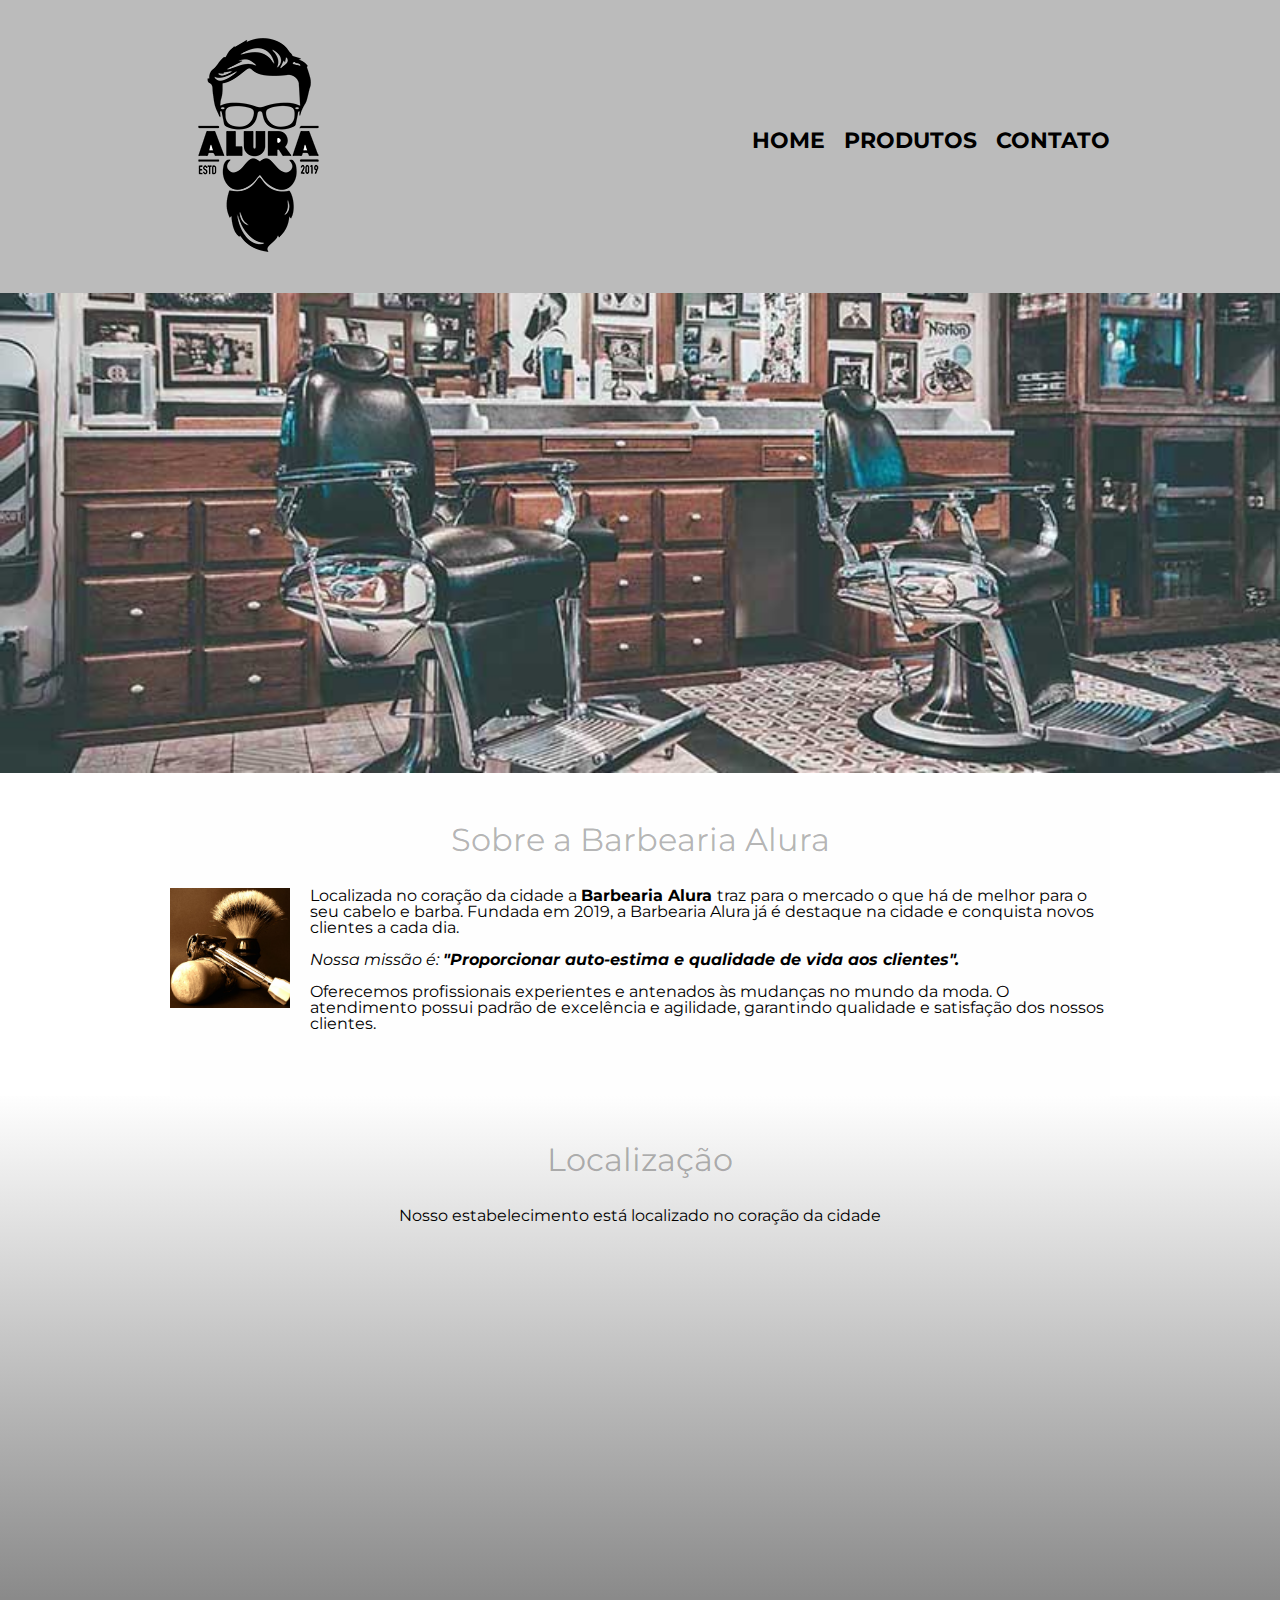
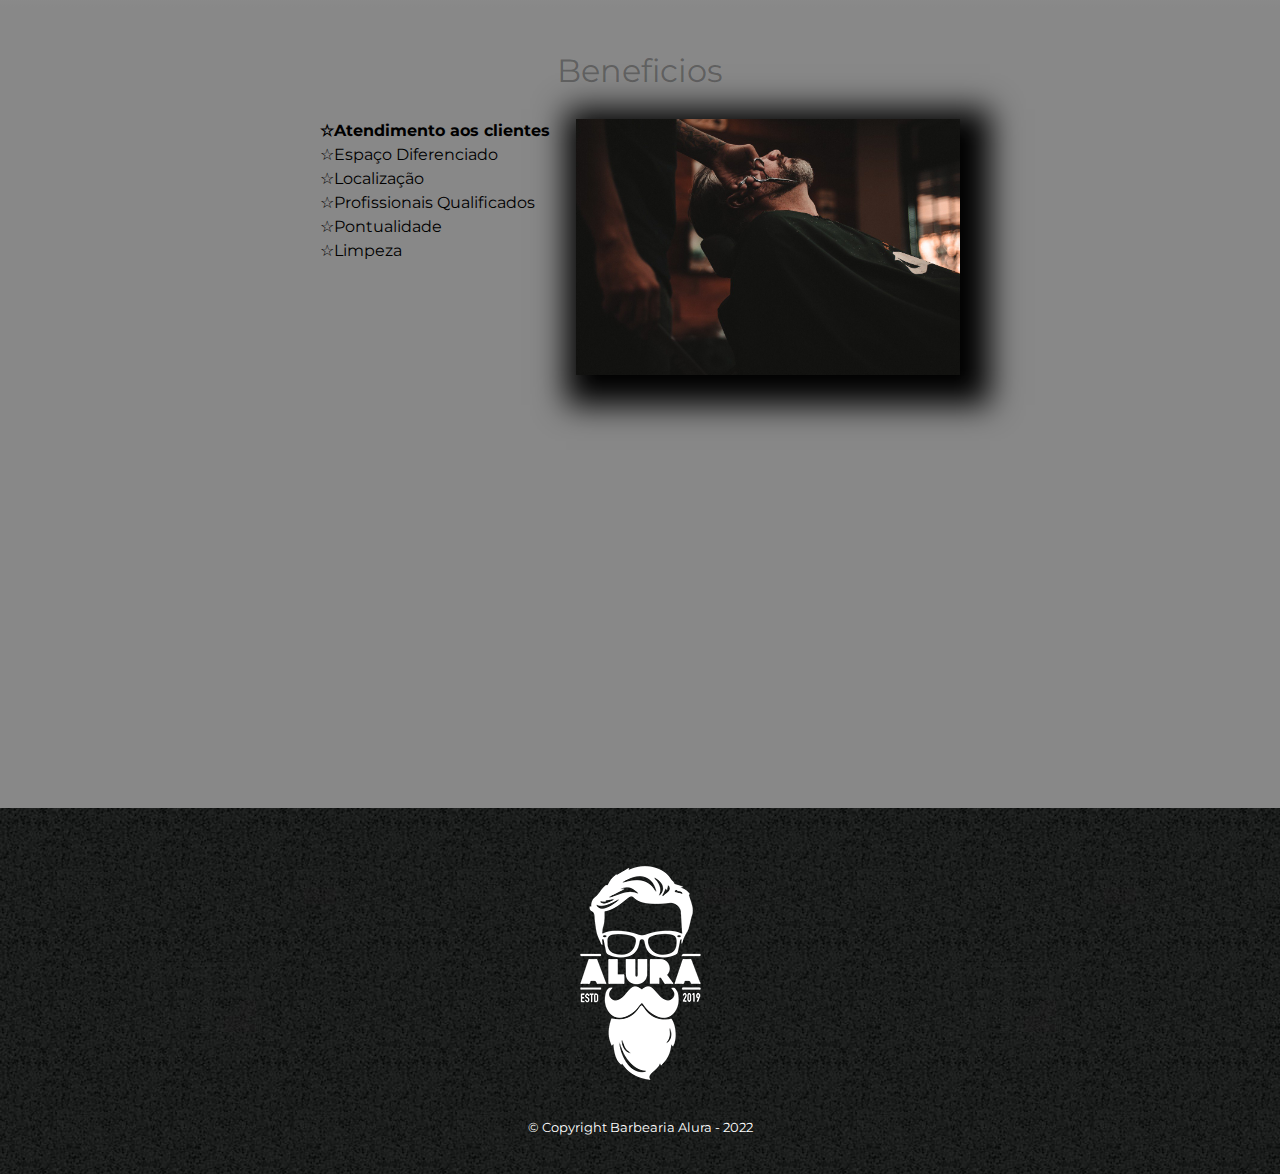
<file: index.html>
<!DOCTYPE html>
<html lang = "pt-br">
<head>
	<meta charset="UTF-8">
	<meta name="viewport" content="width=device-width">
	<title> Barbearia Alura </title>
	<link rel="stylesheet" href="reset.css">
	<link rel="stylesheet" type="text/css" href="style.css">
	<link rel="stylesheet" href="https://fonts.googleapis.com/css?family=Montserrat&display=swap" >

</head>

	<body>

		<header>
			<div class="caixa">
				<h1><img src="logo.png" alt="Logo da Barbearia Alura"></h1>
				<nav>
					<ul>
						<li><a href="index.html">Home</a></li>
						<li><a href="produto.html">Produtos</a></li>
						<li><a href="contato.html">Contato</a></li>

					</ul>
				</nav>
			</div>
		</header>

		<img class = "banner" src="banner.jpg">

		<main>



			<section class = "principal">
				<h2 class= "titulo-principal">Sobre a Barbearia Alura</h2>

				<img class="utensilios" src="utensilios.jpg" alt="Utensilios de barbearia.">

				<p>Localizada no coração da cidade a <strong>Barbearia Alura </strong>
				traz para o mercado o que há de melhor para o seu cabelo e barba. Fundada em 2019, a Barbearia Alura já é destaque na cidade e conquista novos clientes a cada dia.</p>

				<p id= "missao"><em>Nossa missão é: <strong>"Proporcionar auto-estima e qualidade de vida aos clientes".</strong></em></p>

				<p>Oferecemos profissionais experientes e antenados às mudanças no mundo da moda. O atendimento possui padrão de excelência e agilidade, garantindo qualidade e satisfação dos nossos clientes.</p>	

			</section>

			<section class="mapa">
				
				<h3 class="titulo-principal"> Localização</h3>
				<p>Nosso estabelecimento está localizado no coração da cidade</p>
				
				<div class="mapa-conteudo">
					<iframe src="https://www.google.com/maps/embed?pb=!1m18!1m12!1m3!1d1087.062570777179!2d-46.63236797152689!3d-23.588975842446928!2m3!1f0!2f0!3f0!3m2!1i1024!2i768!4f13.1!3m3!1m2!1s0x94ce5a2b2ed7f3a1%3A0xab35da2f5ca62674!2sCaelum%20-%20Education%20and%20Innovation!5e0!3m2!1sen!2sbr!4v1660336463197!5m2!1sen!2sbr" width="100%" height="300" style="border:0;" allowfullscreen="" loading="lazy" referrerpolicy="no-referrer-when-downgrade"></iframe>
					
				</div>

			</section>

			<section class="beneficios">

				<h3 class="titulo-principal"> Beneficios </h3>

				<div class="conteudo-beneficios">

					<ul class="lista-beneficios">
						<li class="itens">Atendimento aos clientes</li>
						<li class="itens">Espaço Diferenciado</li>
						<li class="itens">Localização</li>
						<li class="itens">Profissionais Qualificados</li>
						<li class="itens">Pontualidade</li>
						<li class="itens">Limpeza</li>
					</ul><img src=beneficios.jpg class="imagem-beneficios">
				</div>

				<div class="video">
					<iframe width="100%" height="315" src="https://www.youtube.com/embed/wcVVXUV0YUY" title="YouTube video player" frameborder="0" allow="accelerometer; autoplay; clipboard-write; encrypted-media; gyroscope; picture-in-picture" allowfullscreen></iframe>
				</div>

			</section>

		</main>

		<footer>
			<img src="logo-branco.png">
			<p class="copyright">&copy; Copyright Barbearia Alura - 2022</p>
		</footer>

	</body>
	
</html>
</file>
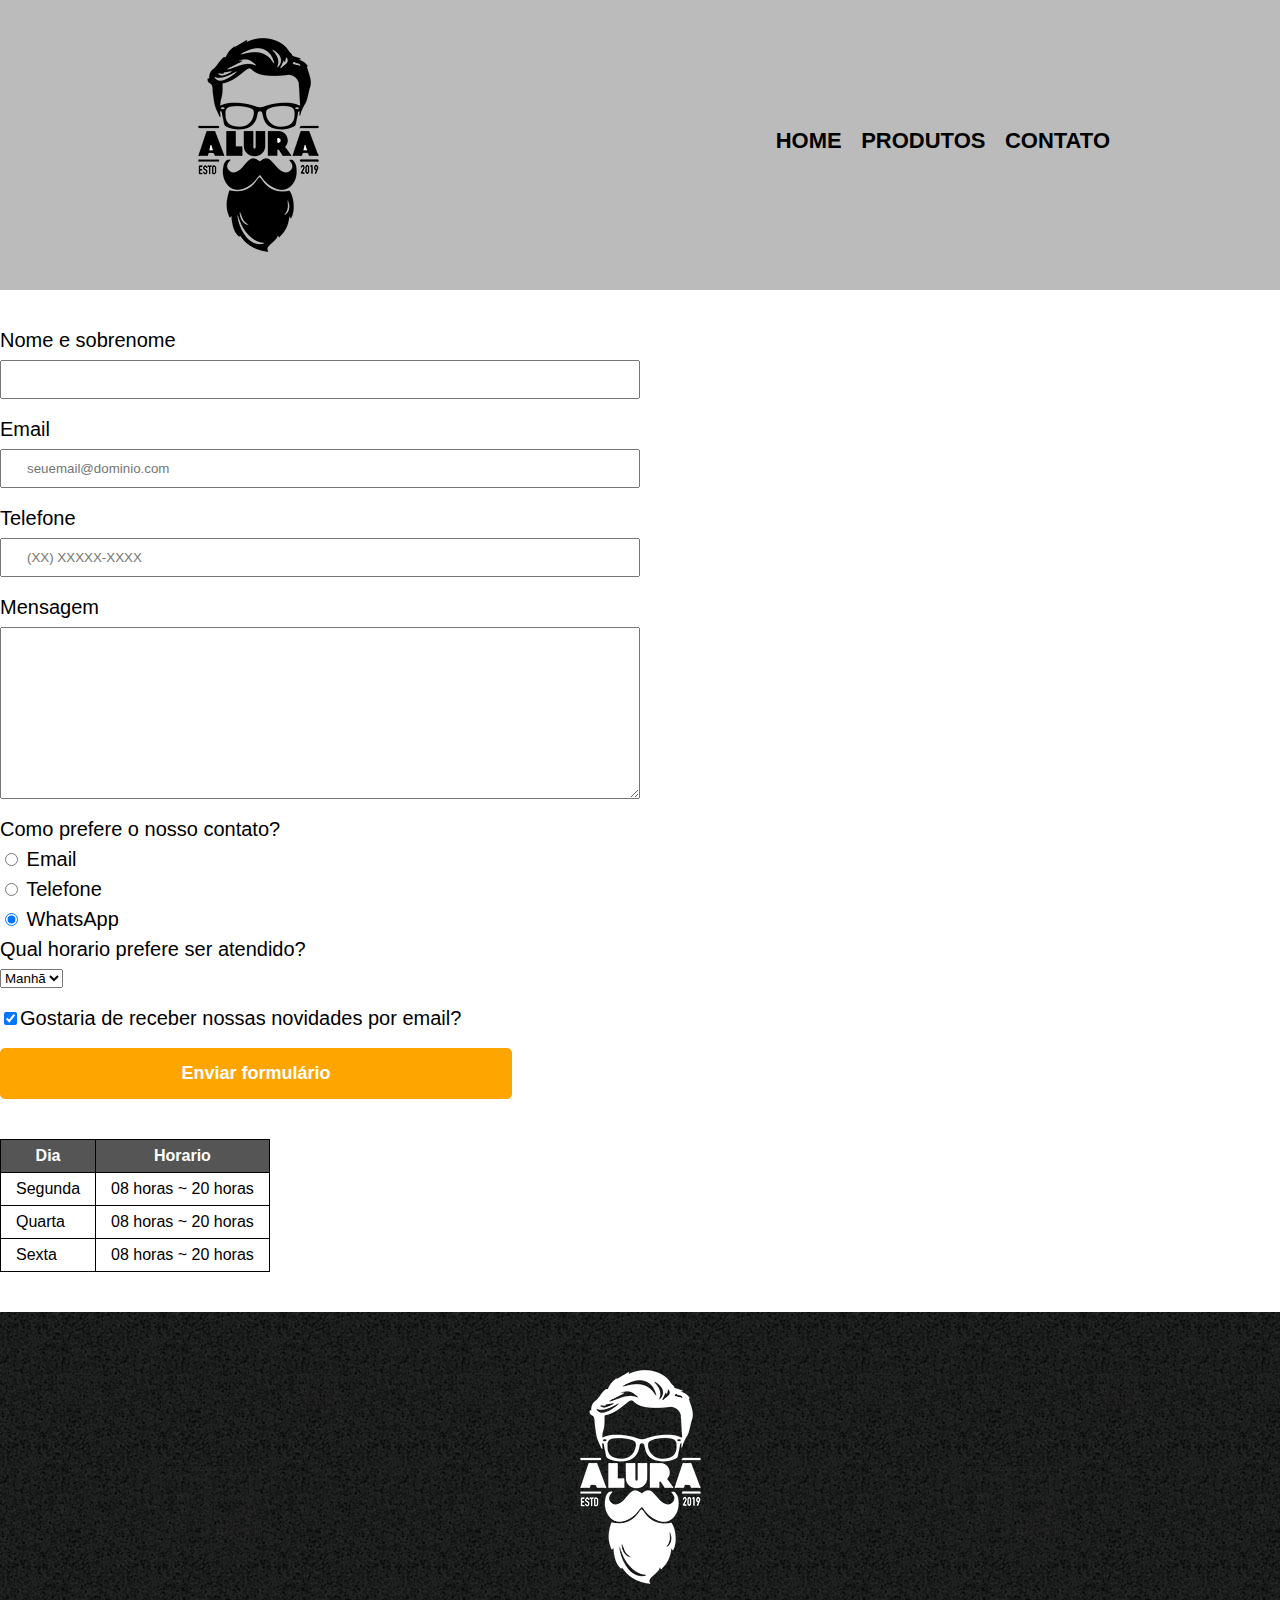
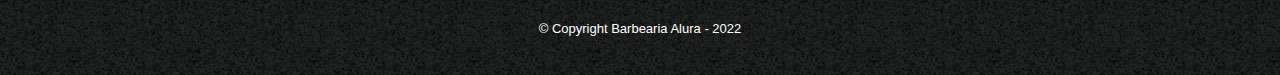
<file: contato.html>
<DOCTYPE html>
	<!DOCTYPE html>
	<html>
	<head>
		<meta charset="UTF-8">
		<title>Contato - Barbearia Alura</title>
		<link rel="stylesheet" href="reset.css">
		<link rel="stylesheet" type="text/css" href="style.css">
	</head>

	<body>
		<header>
			<div class="caixa">
				<h1><img src="logo.png" alt="Logo da Barbearia Alura"></h1>
				<nav>
					<ul>
						<li><a href="index.html">Home</a></li>
						<li><a href="produto.html">Produtos</a></li>
						<li><a href="contato.html">Contato</a></li>

					</ul>
				</nav>
			</div>
		</header>

		<main>
			<form>
				<label for="nomesobrenome">Nome e sobrenome</label>
				<input type="text" id="nomesobrenome" class="input-padrao" required>

				<label for="email">Email</label>
				<input type="email" id="email" class="input-padrao" required placeholder="seuemail@dominio.com">

				<label for="telefone">Telefone</label>
				<input type="tel" id="telefone" class="input-padrao" required placeholder="(XX) XXXXX-XXXX">

				<label for="mensagem">Mensagem</label>
				<textarea cols="70" rows="10" id="mensagem" class="input-padrao" required></textarea>

				<fieldset>

					<legend>Como prefere o nosso contato?</legend>

					<label for="radio-email"> <input type="radio" name="contato" value="email" id="radio-email"> Email</label>
					
					<label for="radio-telefone"> <input type="radio" name="contato" value="telefone" id="radio-telefone"> Telefone</label>
					

					<label for="radio-whatsapp"> <input type="radio" name="contato" value="whatsapp" id="radio-whatsapp" checked> WhatsApp</label>
					

				</fieldset>

				<fieldset>

					<legend>Qual horario prefere ser atendido?</legend>

					<select>
						<option>Manhã</option>
						<option>Tarde</option>
						<option>Noite</option>
					</select>

				</fieldset>

				<label class="checkbox"> <input type="checkbox" checked>Gostaria de receber nossas novidades por email?</label>


				<input type="submit" value="Enviar formulário" class="enviar">
			</form>

			<table>
				<thead>
					<tr>
						<th>Dia</th>
						<th>Horario</th>
					</tr>
				</thead>

				<tbody>

					<tr>
						<td>Segunda</td>
						<td>08 horas ~ 20 horas</td>
					</tr>

					<tr>
						<td>Quarta</td>
						<td>08 horas ~ 20 horas</td>
					</tr>

					<tr>
						<td>Sexta</td>
						<td>08 horas ~ 20 horas</td>
					</tr>

				</tbody>
			</table>

		</main>

		<footer>
			<img src="logo-branco.png" alt="Logo da Barbearia Alura">
			<p class="copyright">&copy; Copyright Barbearia Alura - 2022</p>
		</footer>

	</body>

	</html>
</file>
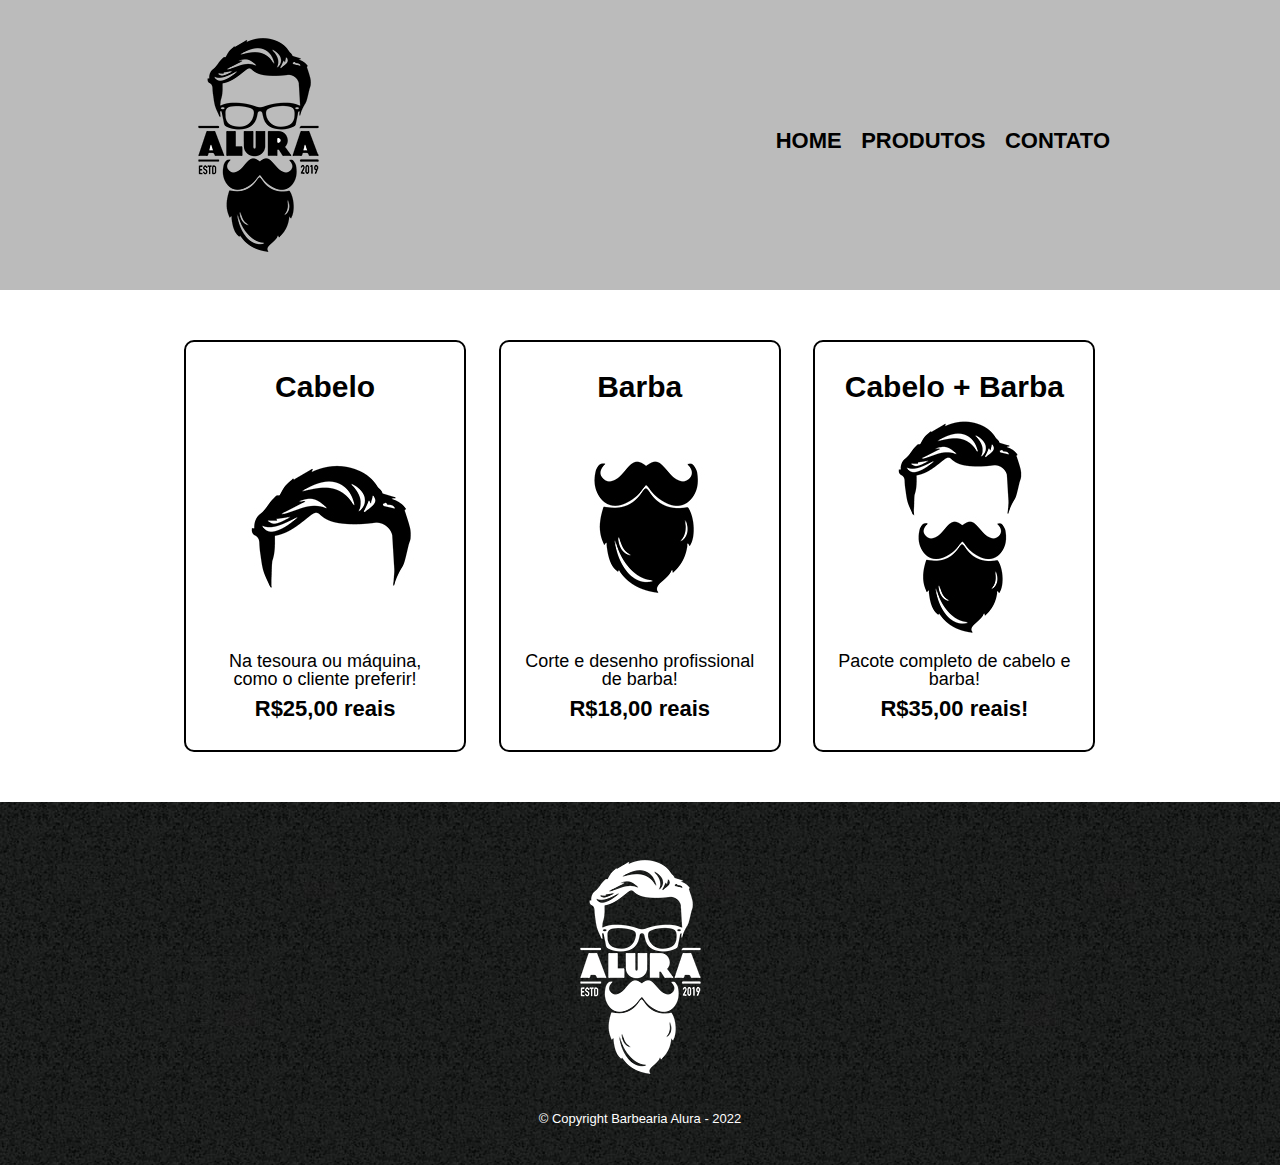
<file: produto.html>
<DOCTYPE html>
	<!DOCTYPE html>
	<html>
	<head>
		<meta charset="UTF-8">
		<title>Produtos - Barbearia Alura</title>
		<link rel="stylesheet" href="reset.css">
		<link rel="stylesheet" type="text/css" href="style.css">
	</head>

	<body>
		<header>
			<div class="caixa">
				<h1><img src="logo.png"></h1>
				<nav>
					<ul>
						<li><a href="index.html">Home</a></li>
						<li><a href="produto.html">Produtos</a></li>
						<li><a href="contato.html">Contato</a></li>

					</ul>
				</nav>
			</div>
		</header>

		<main>
			<ul class="produto">
				<li>
					<h2>Cabelo</h2>
					<img src="cabelo.jpg">
					<p class="produto-descricao"> Na tesoura ou máquina, como o cliente preferir!</p>
					<p class="produto-preco">R$25,00 reais</p>
				</li>

				<li>
					<h2>Barba</h2>
					<img src="barba.jpg">
					<p class="produto-descricao">Corte e desenho profissional de barba!</p>
					<p class="produto-preco">R$18,00 reais</p>
				</li>

				<li>
					<h2>Cabelo + Barba</h2>
					<img src="cabelo+barba.jpg">
					<p class="produto-descricao">Pacote completo de cabelo e barba!</p>
					<p class="produto-preco">R$35,00 reais!</p>
				</li>

			</ul>
		</main>

		<footer>
			<img src="logo-branco.png">
			<p class="copyright">&copy; Copyright Barbearia Alura - 2022</p>
		</footer>

	</body>

	</html>
</file>
<file: style.css>
body {
	font-family: 'Montserrat', sans-serif;
}

header {
	background: #BBBBBB;
	padding: 20px 0;
}

.caixa {
	position: relative;
	width: 940px;
	margin: 0 auto;
}

nav {
	position: absolute;
	top: 110px;
	right: 0;

}

nav li {
	display: inline;
	margin: 0 0 0 15px;
}

nav a{
	text-transform: uppercase;
	color: #000000;
	font-weight: bold;
	font-size: 22px;
	text-decoration: none;

}

nav a:hover {
	color: #C78C19;
	text-decoration: underline;
}

.produto {
	width: 940px;
	margin: 0 auto;
	padding: 50px 0;
}

.produto li {
	display: inline-block;
	text-align: center;
	width: 30%;
	vertical-align: top;
	margin: 0 1.5%;
	padding: 30px 20px;
	box-sizing: border-box;
	border: 2px solid #000000;
	border-radius: 10px;
}

.produto li:hover {
	border-color: #C78C19;
}

.produto li:active{
	border-color: #088C19;
}

.produto li:hover h2 {
	font-size: 33px;
}

.produto h2 {
	font-size: 30px;
	font-weight: bold;
}

.produto-descricao {
	font-size: 18px;

}

.produto-preco {
	font-size: 22px;
	font-weight: bold;
	margin: 10px 0 0;
}

footer {
	text-align: center;
	background:  url("bg.jpg");
	padding: 40px 0;
}

.copyright{
	color: #FFFFFF;
	font-size: 13px;
	margin: 20px 0 0;
}

main{
	
}

form {
	margin: 40px 0;
}

form label, form legend {
	display: block;
	font-size: 20px;
	margin: 0 0 10px;
}

.input-padrao {
	display: block;
	margin: 0 0 20px;
	padding: 10px 25px;
	width: 50%;
}

.checkbox {
	margin: 20px 0;
}

.enviar {
	width: 40%;
	padding: 15px 0;
	background: orange;
	color: white;
	font-weight: bold;
	font-size: 18px;
	border: none;
	border-radius: 5px;
	transition: 1s all;
	cursor: pointer;
}

.enviar:hover {
	background: red;
	transform: scale(1.2);
}

table {
	margin: 20px 0 40px;	
}

thead {
	background: #555555;
	color: 	white;
	font-weight: bold;
}

td, th {
	border: 1px solid #000000;
	padding: 8px 15px;
}

/* css da página inicial */

.banner {
	width: 100%;
}

.titulo-principal {
	text-align: center;
	font-size: 2em;
	margin: 0 0 1em;
	clear: left;
	color:  rgba(0, 0, 0, 0.3);
}

.principal {
	padding: 3em 0;
	background: #FEFEFE;
	width: 940px;
	margin: 0 auto;
}

.principal p {
	margin: 0 0 1em;
}

.principal strong {
	font-weight: bold;
}

.principal em {
	font-style: italic;
}

.utensilios {
	width: 120px;
	float:  left;
	margin:  0 20px 20px 0;
}

.mapa {
	padding: 3em 0;
	background: linear-gradient(#FEFEFE, #888888);
}

.mapa-conteudo {
	width: 940px;
	margin: 0 auto;
}

.mapa p {
	margin: 0 0 2em;
	text-align: center;
}


.beneficios {
	padding: 3em 0;
	background: #888888;
}

.conteudo-beneficios {
	width: 640px;
	margin: 0 auto;
}

.lista-beneficios {
	width: 40%;
	display: inline-block;
	vertical-align: top;
}

.itens {
	line-height: 1.5;
}

.itens:first-child {
	font-weight: bold;
}

.itens:before {
	content: "☆";
}

.imagem-beneficios {
	width: 60%;
	opacity: 1;
	transition: 400ms;
	box-shadow: 10px 10px 30px 20px #000000;
}

.imagem-beneficios:hover {
	opacity: 0.3;
}

.video {
	width: 560px;
	margin: 2em auto;
}

@media screen and (max-width:  480px) {
	.caixa, .principal, .conteudo-beneficios, .mapa-conteudo, .video {
		width: auto;

	}
	h1 {
		text-align: center;
	}

	nav {
		position: static;
	}

	.lista-beneficios, .imagem-beneficios {
		width: 100%;
	}
}
</file>
